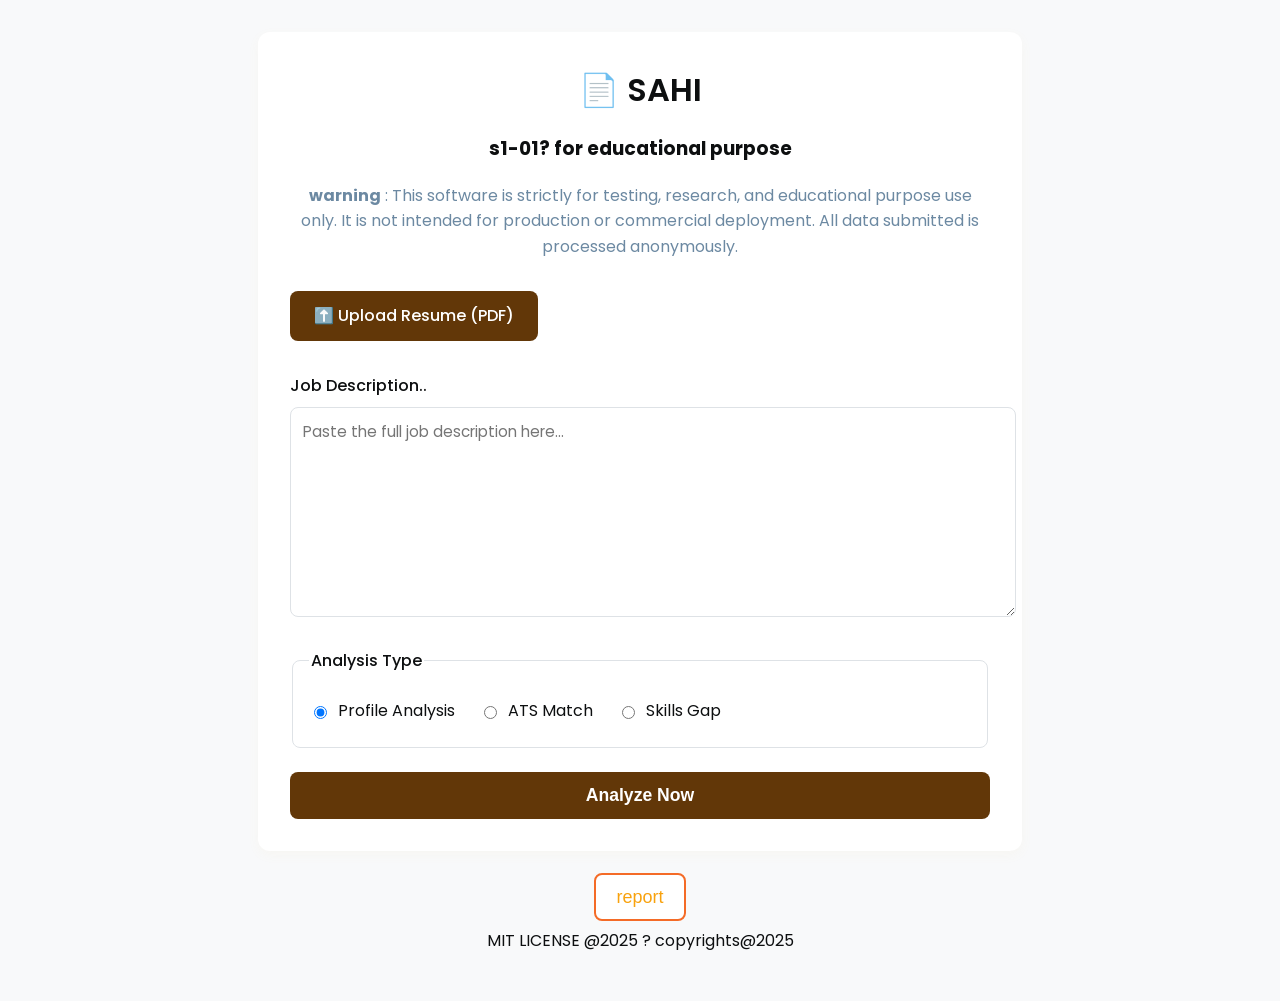
<file: frontend/index.html>
<!DOCTYPE html>
<html lang="en">
<head>
    <meta charset="UTF-8">
    <meta name="viewport" content="width=device-width, initial-scale=1.0">
    <title>AI Resume Analyzer</title>
    <link rel="stylesheet" href="/static/style.css">
    <link rel="preconnect" href="https://fonts.googleapis.com">
    <link rel="preconnect" href="https://fonts.gstatic.com" crossorigin>
    <link href="https://fonts.googleapis.com/css2?family=Poppins:wght@300;400;500;600&display=swap" rel="stylesheet">
</head>
<body>

    <div class="container">
        <header>
            <h1>📄 SAHI</h1><h3> s1-01? for educational purpose</h3>
            <p><b>warning</b> : This software is strictly for testing, research, and educational purpose use only. It is not intended for production or commercial deployment. All data submitted is processed anonymously.</p>
        </header>

        <main>
            <form id="resume-form">
                <div class="form-group">
                    <label for="resume-file-input" class="file-label">
                        <span>⬆️ Upload Resume (PDF)</span>
                        <input type="file" id="resume-file-input" name="resume" accept=".pdf" required>
                    </label>
                    <p id="file-name-display"></p>
                </div>

                <div class="form-group">
                    <label for="job-description">Job Description..</label>
                    <textarea id="job-description" name="jobDescription" rows="8" placeholder="Paste the full job description here..." required></textarea>
                </div>

                <fieldset class="form-group">
                    <legend>Analysis Type</legend>
                    <div class="radio-group">
                        <label><input type="radio" name="promptType" value="analysis" checked> Profile Analysis</label>
                        <label><input type="radio" name="promptType" value="match"> ATS Match</label>
                        <label><input type="radio" name="promptType" value="skills"> Skills Gap</label>
                    </div>
                </fieldset>

                <button type="submit" id="submit-btn">Analyze Now</button>
            </form>

            <div id="result-container" class="hidden">
                <h2>Analysis Result</h2>
                <div id="loader" class="hidden">
                    <div class="spinner"></div>
                    <p>Analyzing... this may take a moment.</p>
                </div>
                <div id="response-output"></div>
            </div>
        </main>
    </div>
    
    <div style="text-align: center; margin-top: 2rem;">
        <a href="https://docs.google.com/forms/d/e/1FAIpQLSf0GKiy2rkO01v1BX5cr19PLj5dPImWUMaZ0aqi2t-nkaUaVQ/viewform?usp=header">report</a>
    </div>
   
    <script src="/static/script.js"></script>
    <p align="center"> MIT LICENSE @2025 ? copyrights@2025</p>
</body>
</html>
</file>
<file: static/style.css>
:root {
    --bg-color: #f8f9fa;
    --card-bg: #ffffff;
    --primary-text: #0d0f10;
    --secondary-text: #6c89a2;
    --accent-color: #623708;
    --accent-hover: #0056b3;
    --border-color: #dee2e6;
    --error-color: #f08e98;
    --success-bg: #e9f7ef;
}

body {
    font-family: 'Poppins', sans-serif;
    background-color: var(--bg-color);
    color: var(--primary-text);
    margin: 0;
    padding: 2rem 1rem;
    line-height: 1.6;
}

.container {
    max-width: 700px;
    margin: 0 auto;
    background-color: var(--card-bg);
    padding: 2rem;
    border-radius: 12px;
    box-shadow: 0 4px 12px rgba(237, 204, 105, 0.05);
}

header {
    text-align: center;
    margin-bottom: 2rem;
}

header h1 {
    margin: 0;
    font-weight: 600;
}

header p {
    color: var(--secondary-text);
    font-size: 1rem;
}

.form-group {
    margin-bottom: 1.5rem;
}

label, legend {
    display: block;
    font-weight: 500;
    margin-bottom: 0.5rem;
}

textarea {
    width: 100%;
    padding: 0.75rem;
    border: 1px solid var(--border-color);
    border-radius: 8px;
    font-family: inherit;
    font-size: 0.95rem;
    resize: vertical;
}

textarea:focus {
    outline: none;
    border-color: var(--accent-color);
    box-shadow: 0 0 0 3px rgba(0, 123, 255, 0.15);
}

/* Custom File Input */
.file-label {
    display: inline-block;
    padding: 0.75rem 1.5rem;
    background-color: var(--accent-color);
    color: white;
    border-radius: 8px;
    cursor: pointer;
    transition: background-color 0.2s;
}

.file-label:hover {
    background-color: var(--accent-hover);
}

input[type="file"] {
    display: none;
}

#file-name-display {
    margin-top: 0.5rem;
    color: var(--secondary-text);
    font-size: 0.9rem;
}

/* Radio Buttons */
fieldset {
    border: 1px solid var(--border-color);
    border-radius: 8px;
    padding: 1rem;
}

.radio-group {
    display: flex;
    gap: 1.5rem;
    flex-wrap: wrap;
}

.radio-group label {
    font-weight: 400;
    display: flex;
    align-items: center;
    gap: 0.5rem;
    cursor: pointer;
}

button[type="submit"] {
    width: 100%;
    padding: 0.8rem;
    font-size: 1.1rem;
    font-weight: 600;
    background-color: var(--accent-color);
    color: white;
    border: none;
    border-radius: 8px;
    cursor: pointer;
    transition: background-color 0.2s;
}

button[type="submit"]:hover {
    background-color: var(--accent-hover);
}

button:disabled {
    background-color: var(--secondary-text);
    cursor: not-allowed;
}

/* Result Section */
#result-container {
    margin-top: 2rem;
    padding: 1.5rem;
    background-color: var(--success-bg);
    border: 1px solid var(--border-color);
    border-radius: 8px;
}

#result-container h2 {
    margin-top: 0;
    border-bottom: 1px solid var(--border-color);
    padding-bottom: 0.5rem;
}

#response-output {
    white-space: pre-wrap; /* Keeps formatting from the AI response */
    font-size: 0.95rem;
}

#response-output.error {
    color: var(--error-color);
    font-weight: 500;
}

/* Loader */
#loader {
    display: flex;
    align-items: center;
    justify-content: center;
    flex-direction: column;
    gap: 1rem;
    padding: 2rem;
    text-align: center;
    color: var(--secondary-text);
}
.spinner {
    width: 40px;
    height: 40px;
    border: 4px solid var(--border-color);
    border-top-color: var(--accent-color);
    border-radius: 50%;
    animation: spin 1s linear infinite;
}
/* Optional: style the anchor if you want both buttons to match */
a {
  align-items: center;
  font-family: Arial, sans-serif;
  font-size: 18px;
  text-decoration: none;
  color: #f8a20e;
  padding: 12px 20px;
  border: 2px solid #f46b27;
  border-radius: 8px;
  background-color: white;
  transition: all 0.3s ease;
}

a:hover {
  background-color: #ec6a0d;
  color: white;
}



@keyframes spin {
    to { transform: rotate(360deg); }
}

.hidden {
    display: none;
}
</file>
